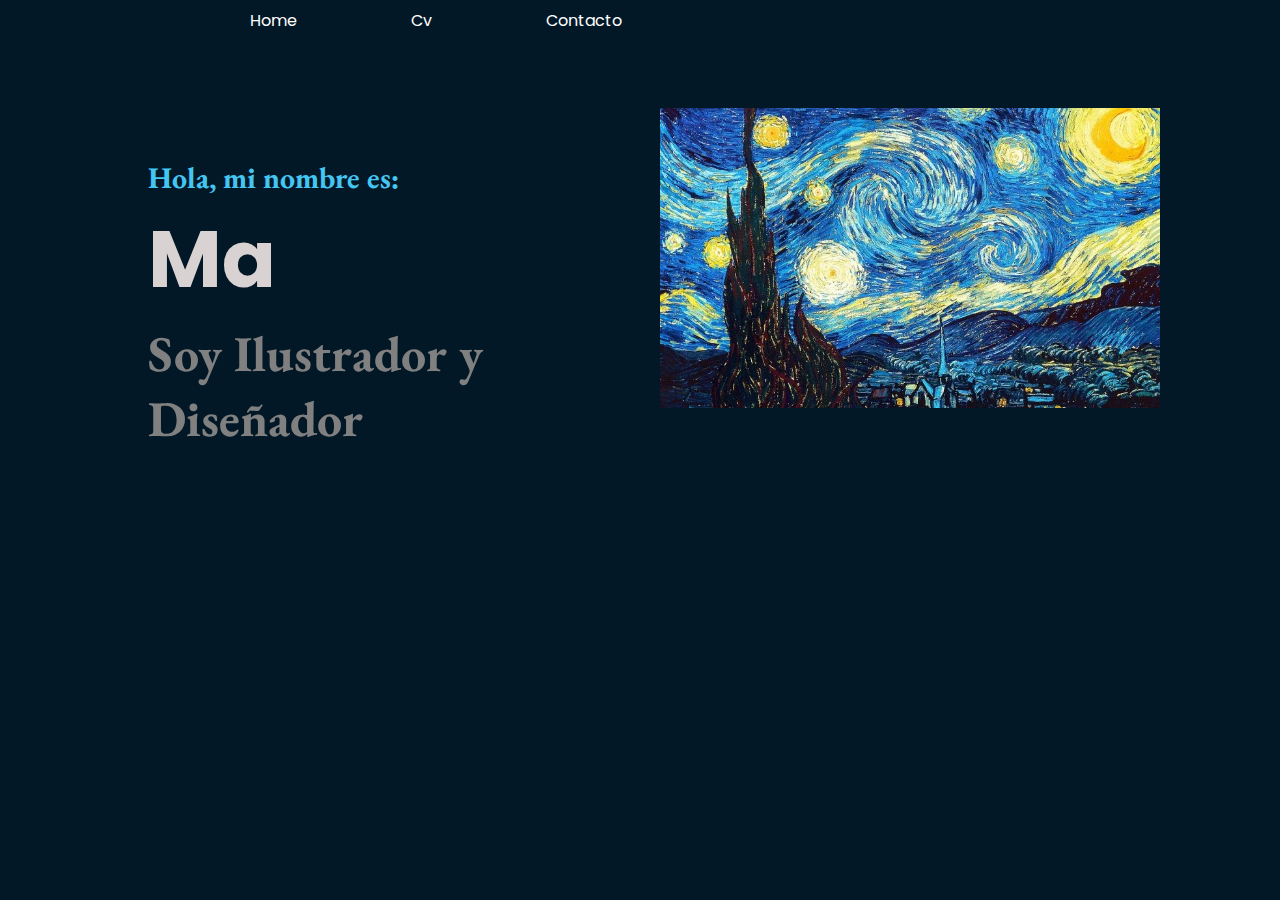
<file: cv/index.html>
<!DOCTYPE html>
<html lang="es">
<head>
    <meta charset="UTF-8">
    <meta http-equiv="X-UA-Compatible" content="IE=edge">
    <meta name="viewport" content="width=device-width, initial-scale=1.0">
    <title>Home</title>
    <link rel="stylesheet" href="estilos_cv.css">
</head>
<body>
    
    <header>
     <ul class="menu">
         <li><a class="active" href="index.html"> <dd>Home</dd> </a>  </li>
         <li><a href="cv.html"> <dd>Cv</dd> </a>  </li>
         <li><a href="contacto.html"> <dd> Contacto</dd></a></li>
         <img width="500" height="300" src="noche-estrellada.jpg" alt="arte" ></ul>
    <br>
    </header>
    <dd><h1 style="font-size:30px;" > Hola, mi nombre es:</h1>
    <dd><h2 id="master-text" style="font-size:80px;"> Marco Luppi. </h2></dd>
    <dd><h3 style="font-size:50px;">Soy Ilustrador y Diseñador </h3></dd>
    <script src="index.js"></script>
    
</body>
</html>
</file>
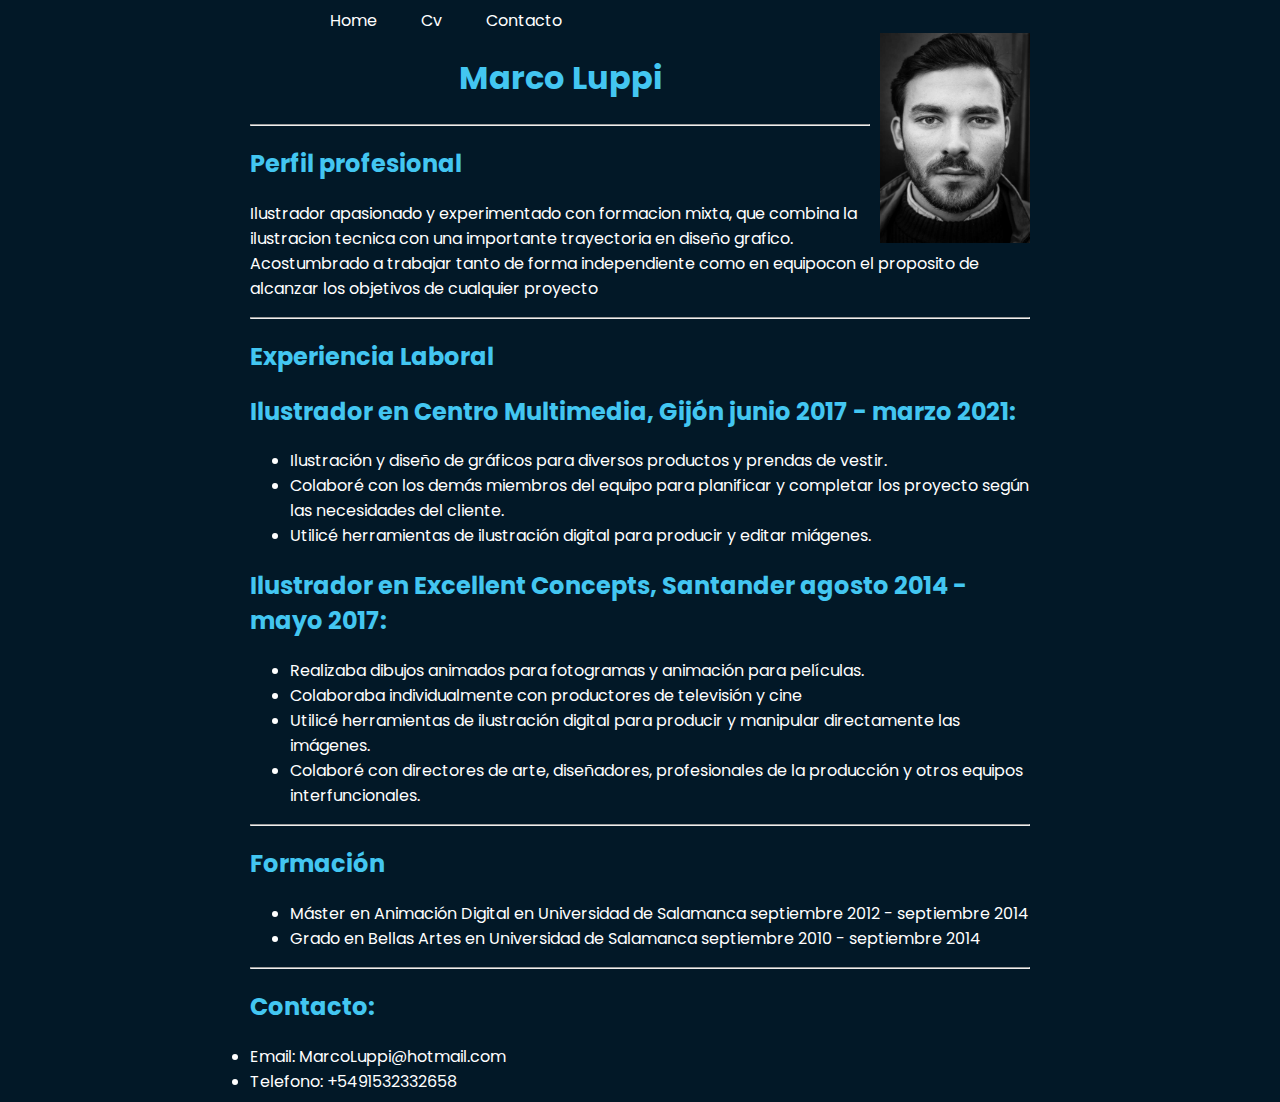
<file: cv/cv.html>
<!DOCTYPE html>
<html lang="es">
<head>
    <meta charset="UTF-8">
    <meta http-equiv="X-UA-Compatible" content="IE=edge">
    <meta name="viewport" content="width=device-width, initial-scale=1.0">
    <title>Cv</title>
    <link rel="stylesheet" href="estilos_cv_2.css">
</head>
<body>
    <header>
        <ul class="menu">
            <li><a class="active" href="index.html"> <dd> Home </dd></a>  </li>
            <li><a href="cv.html"><dd> Cv</dd> </a>  </li>
            <li><a href="contacto.html"> <dd> Contacto</dd></a></li>

        </ul>   
    </header>

       <img src="portrait.jpg" alt="Rostro de hombre" >
       <h1><center>Marco Luppi</h1></center>
       <hr>
       <h2> Perfil profesional</h2>
       <p>Ilustrador apasionado y experimentado con formacion mixta, 
        que combina la ilustracion tecnica con una importante trayectoria en diseño grafico. 
        Acostumbrado a trabajar tanto de forma independiente como en equipocon el proposito 
        de alcanzar los objetivos de cualquier proyecto</p>
       <hr>
       <h2>Experiencia Laboral</h2>
       <h2>Ilustrador en Centro Multimedia, Gijón
        junio 2017 - marzo 2021:</h2>
       <ul>
        <li>Ilustración y diseño de gráficos para diversos productos y prendas de vestir.</li>
        <li>Colaboré con los demás miembros del equipo para planificar
             y completar los proyecto según las necesidades del cliente.</li>
        <li>Utilicé herramientas de ilustración digital para producir y editar miágenes.</li> </ul>  
        <h2>Ilustrador en Excellent Concepts, Santander
            agosto 2014 - mayo 2017:</h2>
        <ul>    
        <li>Realizaba dibujos animados para fotogramas y animación para películas.</li>
        <li>Colaboraba individualmente con productores de televisión y cine</li>
        <li>Utilicé herramientas de ilustración digital para producir y manipular directamente las imágenes.</li>
        <li>Colaboré con directores de arte, diseñadores,
             profesionales de la producción y otros equipos interfuncionales.</li></ul>
        <hr>
        <h2>Formación</h2>
        <ul>
            <li>Máster en Animación Digital en Universidad de Salamanca
                septiembre 2012 - septiembre 2014</li>
            <li>Grado en Bellas Artes en Universidad de Salamanca
                septiembre 2010 - septiembre 2014</li>    
        </ul>     
        <hr>
        <h2>Contacto:</h2>
        <li>Email: MarcoLuppi@hotmail.com</li>
        <li>Telefono: +5491532332658</li>
       
</body>
</html>
</file>
<file: cv/estilos_cv.css>
@import url('https://fonts.googleapis.com/css2?family=Poppins:wght@400;500;600&display=swap');
@import url('https://fonts.googleapis.com/css2?family=EB+Garamond:wght@500&display=swap');
 /** menu */
 .menu { list-style: none;
   background: rgb(2,24,39);
   width: 150%;
   max-width: 1000px;
   margin:auto;}
 .menu li a {text-decoration: none;
  margin-left: 50px;
  margin-right: 20px;
   color: white;
   padding:20 px;
   display: block;}
 .menu li   {display: inline-block;
text-align: center;}
body {
   font-family: 'Poppins', sans-serif;
    background-color: rgb(2, 24, 39);
  }
  img{float:right ;
  margin-top: 100px;}
  h1 {margin-top: 100px;
    margin-bottom: 2px;
    margin-left: 100px;
    color:rgb(67, 198, 241);  font-family: 'EB Garamond', serif; 
  }
  h2 {margin-top: 2px;
    border-bottom: 0px;
    margin-bottom: 0px;
    margin-left: 100px;
    color:rgb(216, 210, 210);
   
  }
  h3{margin-top: 2px;
    margin-left: 100px;
    color: grey; font-family: 'EB Garamond', serif; }
</file>
<file: cv/estilos_cv_2.css>
@import url('https://fonts.googleapis.com/css2?family=Poppins:wght@400;500;600&display=swap');
 /** menu */
 .menu { list-style: none;
   background: rgb(2,24,39);
   width: 150%;
   max-width: 1000px;
   margin: auto;}
 .menu li a {text-decoration: none;
   color: white;
   display: block;}
 .menu li   {display: inline-block;
text-align: center;}
body {font-family: 'Poppins', sans-serif;margin-left: 250px;
margin-right: 250px;
background-color: rgb(2,24,39);}
img { float:right;
    width: 150px;
    height: 210px;
    margin-left: 10px; 
}
h1{background-color:rgb(2,24,39);
  color: rgb(67, 198, 241);

padding-top: 50 px;
padding-right: 20 px ;}
h2{color: rgb(67, 198, 241);}
p{color:white}
li{color: white;}
</file>
